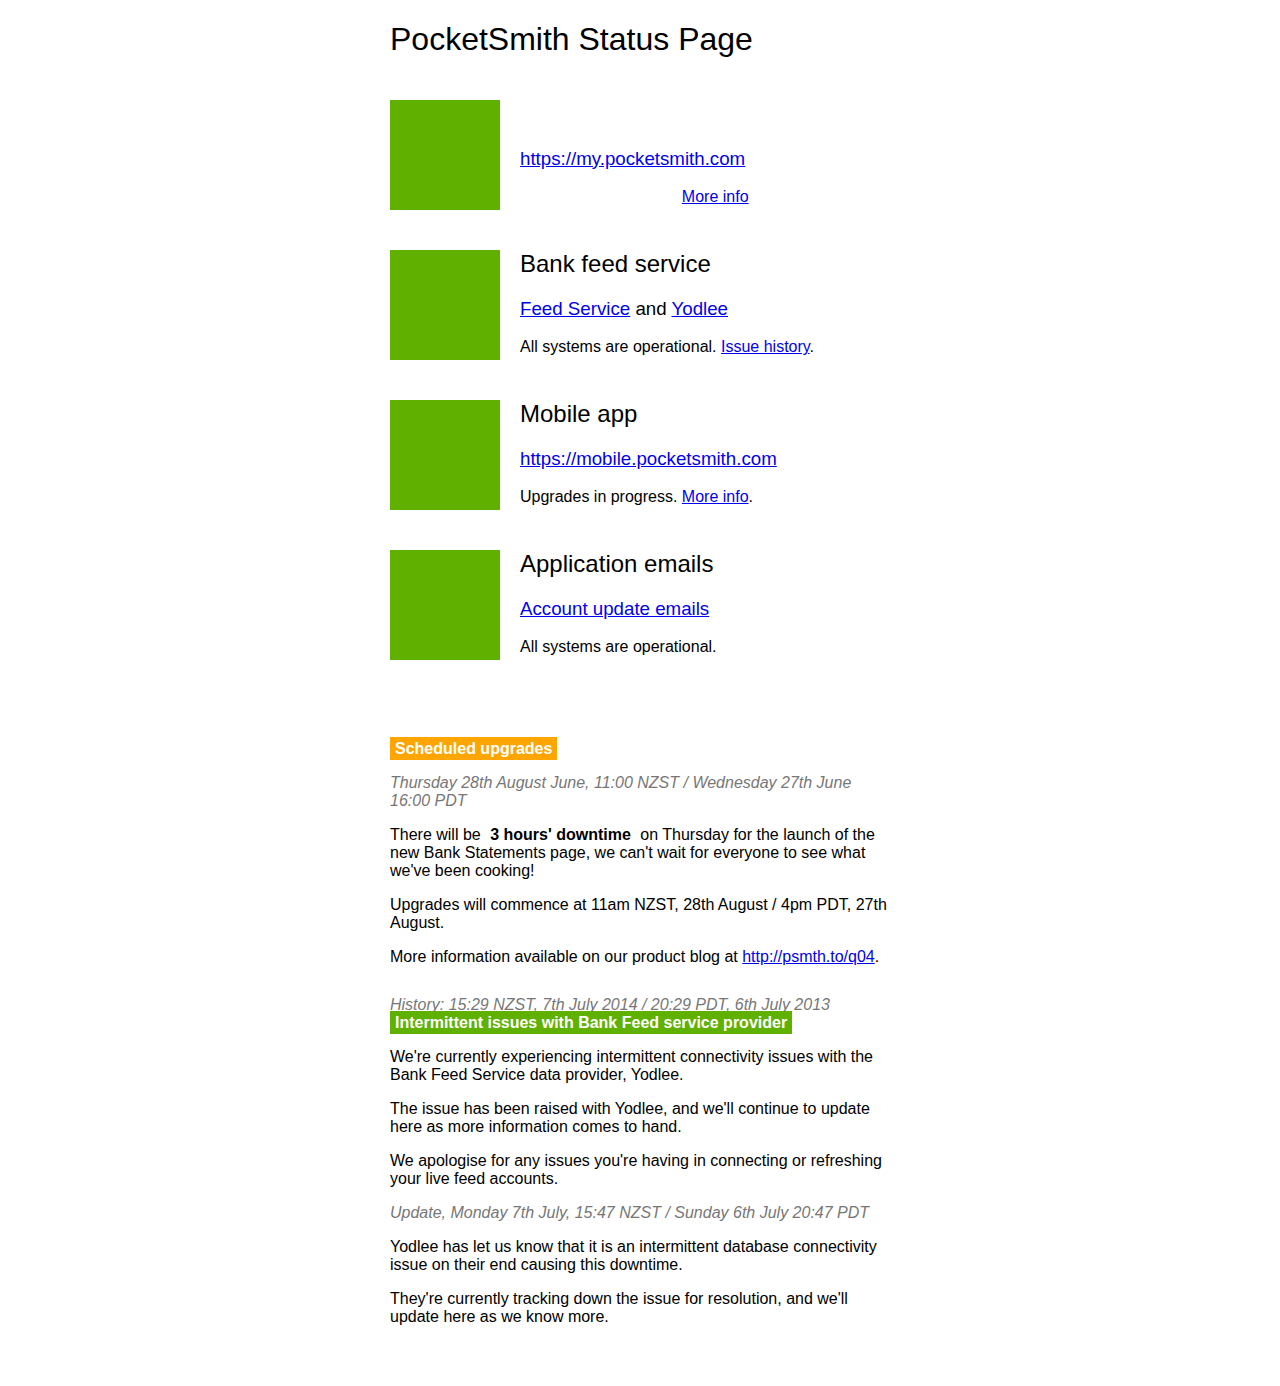
<file: index.html>
<!DOCTYPE html>
<html>
  <head>
    <title>PocketSmith Status Page</title>
    <link rel="stylesheet" href="style.css" type="text/css">
  </head>
  <body>

    <div id="board_container">

      <h1>PocketSmith Status Page</h1>

      <div class="status_box warning">
        <div class="traffic_light"></div>
        <div class="application_name">
          <h2>PocketSmith app</h2>
          <h3><a href="https://my.pocketsmith.com" target="blank">https://my.pocketsmith.com</a></h3>
          <p>Upgrades in progress. <a href="#app">More info</a>.</p>
        </div>
      </div>

      <div class="status_box">
        <div class="traffic_light"></div>
        <div class="application_name">
          <h2>Bank feed service</h2>
          <h3><a href="http://psmth.to/bfs" target="blank">Feed Service</a> and <a href="http://psmth.to/y" target="blank">Yodlee</a></h3>
          <p>All systems are operational. <a href="#yodlee">Issue history</a>.</p>
        </div>
      </div>

      <div class="status_box">
        <div class="traffic_light"></div>
        <div class="application_name">
          <h2>Mobile app</h2>
          <h3><a href="https://mobile.pocketsmith.com" target="blank">https://mobile.pocketsmith.com</a></h3>
          <p>Upgrades in progress. <a href="#app">More info</a>.</p>
        </div>
      </div>

      <div class="status_box">
        <div class="traffic_light"></div>
        <div class="application_name">
          <h2>Application emails</h2>
          <h3><a href="http://psmth.to/OP" target="blank">Account update emails</a></h3>
          <p>All systems are operational.</p>
        </div>
      </div>

    </div>

    <div style="clear:both"></div>
   

    <div id="additional_message_container">

      <div class="additional_message_box" id="app">
        <p><strong class="warning">Scheduled upgrades</strong></p>
        <p><em>Thursday 28th August June, 11:00 NZST / Wednesday 27th June 16:00 PDT</em></p>
        <p>
          There will be <strong>3 hours' downtime</strong> on Thursday for the launch of the new Bank Statements page,
          we can't wait for everyone to see what we've been cooking!
        </p>
        <p>Upgrades will commence at 11am NZST, 28th August / 4pm PDT, 27th August.</p>
        <p>More information available on our product blog at <a href="http://psmth.to/q04">http://psmth.to/q04</a>.</p>
      </div>

      <div class="additional_message_box" id="yodlee">
        <p>
          <em>History: 15:29 NZST, 7th July 2014 / 20:29 PDT, 6th July 2013</em>
          <strong class="ok">Intermittent issues with Bank Feed service provider</strong>
        </p>
        <p>
          We're currently experiencing intermittent connectivity issues with the Bank Feed Service data provider, Yodlee.
        </p>
        <p>The issue has been raised with Yodlee, and we'll continue to update here as more information comes to hand.</p>
        <p>We apologise for any issues you're having in connecting or refreshing your live feed accounts.</p>
        
        <p><em>Update, Monday 7th July, 15:47 NZST / Sunday 6th July 20:47 PDT</em></p>
        <p>Yodlee has let us know that it is an intermittent database connectivity issue on their end causing this downtime.</p>
        <p>They're currently tracking down the issue for resolution, and we'll update here as we know more.</p>
      </div>  

    </div>

  <!--
      <div class="additional_message_box" id="yodlee">
        <p><strong class="warning">Intermittent issues with Bank Feed service</strong></p>
        <p><em>Saturday 7th June, 14:20 NZST / Friday 6th June 19:20</em></p>
        <p>
          We're currently experiencing intermittent issues with the Bank Feed Service server, we apologise for any issues you're having in connecting or refreshing your accounts
        </p>
        <p>Everything is back to normal at the moment, but we're keeping an eye on the servers that are affected currently.</p>
        <p>We'll continue to update here if any more downtime is experienced.</p>
      </div>
-->
    </div>

  </body>
</html>
</file>
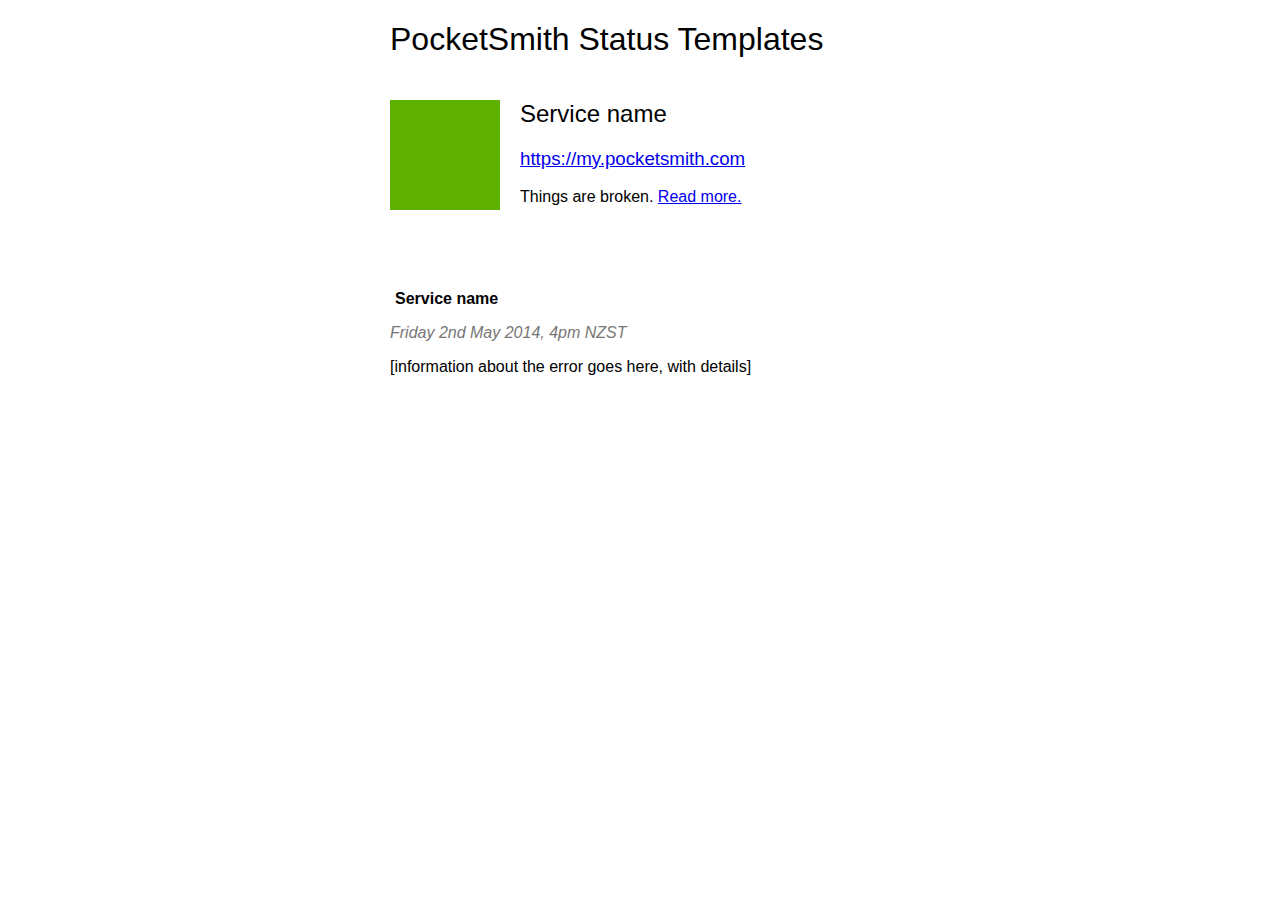
<file: templates.html>
<!DOCTYPE html>
<html>
  <head>
    <title>PocketSmith Status Templates</title>
    <link rel="stylesheet" href="style.css" type="text/css">
  </head>
  <body>

    <div id="board_container">

      <h1>PocketSmith Status Templates</h1>


<!--
      jrkw note: this is for editing the content of the index.html page
      - where we have [status] in the below, replace with "warning" or "critical" into the relevant place in index.html
      - where [service_name], enter the name of the service, leaving the anchor # at the start. e.g. #yodlee, #app, #email, #mobile etc
      - where we say "Things are broken", put a 5-word summary (e.g. intermittent issues being experienced)
-->


      <div class="status_box">
        <div class="traffic_light [status]"></div>
        <div class="application_name">
          <h2>Service name</h2>
          <h3><a href="https://my.pocketsmith.com" target="blank">https://my.pocketsmith.com</a></h3>
          <p>
            Things are broken.
            <a href="#[service_name]">Read more.</a>
          </p>
        </div>
      </div>

    </div>

    <div style="clear:both"></div>

    <div id="additional_message_container">


<!--
      jrkw note:
      - where [service_name] is, change to the name of the service entered in the first "Read more" link
      - replace [status] with "warning" or "critical"
      - edit the date in the em tag to reflect today's date, including the time
      - change the message in the p tag to reflect what is happening
-->


      <div class="additional_message_box" id="[service_name]">
        <p><strong class="[status]">Service name</strong></p>
        <p><em>Friday 2nd May 2014, 4pm NZST</em></p>
        <p>
          [information about the error goes here, with details]
        </p>
      </div>

    </div>

  </body>
</html>
</file>
<file: style.css>
body { font-family:sans-serif; }
h1, h2, h3 { font-weight:normal; }
strong { padding:3px 5px; }
em { color:#777; }
.clear { clear:both; }

#board_container { width: 500px; margin: 0 auto; }
.status_box { clear:both; }
.traffic_light { width:110px; height:110px; float:left; background-color:#60B000; margin:20px 20px 20px 0; }
.application_name { position:absolute; margin-left:130px; }

#additional_message_container { width: 500px; margin: 60px auto; }
.additional_message_box { margin-bottom:30px; }

.ok { background-color:#60B000; color:white; }
.warning { background-color:orange; color:white; }
.critical { background-color:#C20000; color:white; }
</file>
